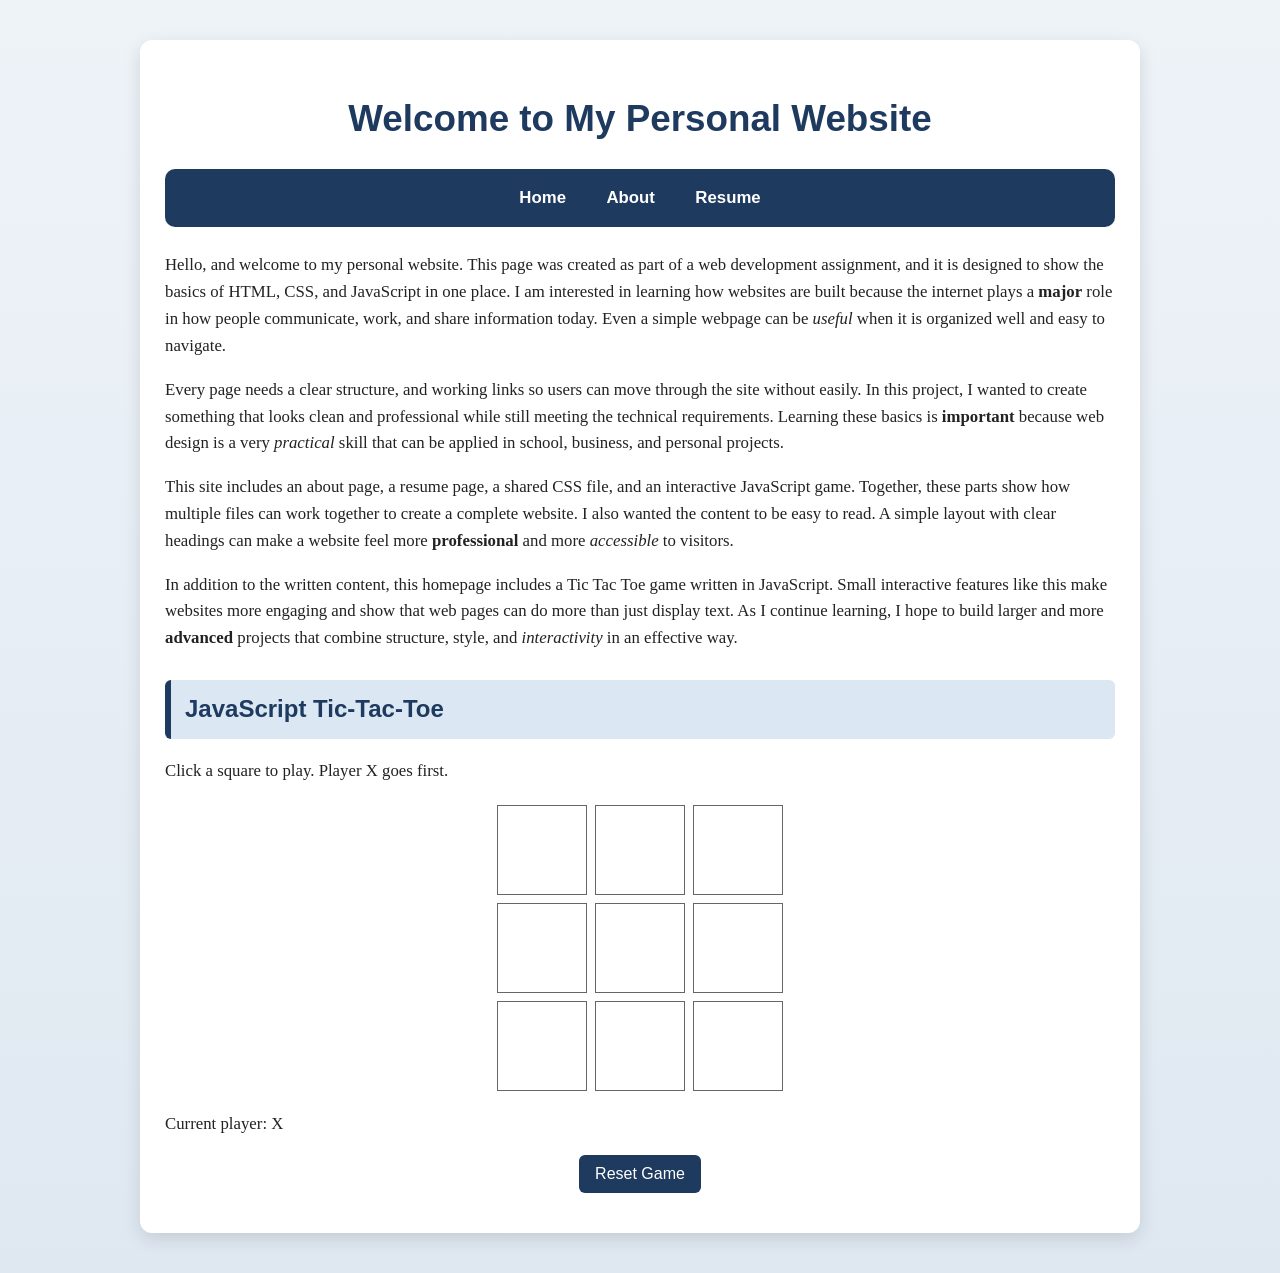
<file: index.html>
<!DOCTYPE html>
<html lang="en">
<head>
  <meta charset="UTF-8">
  <meta name="viewport" content="width=device-width, initial-scale=1.0">
  <title>Tyler Hughes | Home</title>
  <link rel="stylesheet" type="text/css" href="fancy.css">
</head>

  <body>
  <div class="container">
   
  

  <h1>Welcome to My Personal Website</h1>

<nav class="navbar">
  <a href="index.html">Home</a>
  <a href="about.html">About</a>
  <a href="resume.html">Resume</a>
</nav>

  <p>
    Hello, and welcome to my personal website. This page was created as part of a web development assignment, and it is designed to show the basics of HTML, CSS, and JavaScript in one place. I am interested in learning how websites are built because the internet plays a <strong>major</strong> role in how people communicate, work, and share information today. Even a simple webpage can be <em>useful</em> when it is organized well and easy to navigate.
  </p>

  <p>
     Every page needs a clear structure, and working links so users can move through the site without easily. In this project, I wanted to create something that looks clean and professional while still meeting the technical requirements. Learning these basics is <strong>important</strong> because web design is a very <em>practical</em> skill that can be applied in school, business, and personal projects.
  </p>

  <p>
    This site includes an about page, a resume page, a shared CSS file, and an interactive JavaScript game. Together, these parts show how multiple files can work together to create a complete website. I also wanted the content to be easy to read. A simple layout with clear headings can make a website feel more <strong>professional</strong> and more <em>accessible</em> to visitors.
  </p>

  <p>
    In addition to the written content, this homepage includes a Tic Tac Toe game written in JavaScript. Small interactive features like this make websites more engaging and show that web pages can do more than just display text. As I continue learning, I hope to build larger and more <strong>advanced</strong> projects that combine structure, style, and <em>interactivity</em> in an effective way.
  </p>

  <section>
    <h2>JavaScript Tic-Tac-Toe</h2>
    <p>Click a square to play. Player X goes first.</p>
    <div id="game-board" class="board">
      <button class="cell" data-index="0" aria-label="Cell 1"></button>
      <button class="cell" data-index="1" aria-label="Cell 2"></button>
      <button class="cell" data-index="2" aria-label="Cell 3"></button>
      <button class="cell" data-index="3" aria-label="Cell 4"></button>
      <button class="cell" data-index="4" aria-label="Cell 5"></button>
      <button class="cell" data-index="5" aria-label="Cell 6"></button>
      <button class="cell" data-index="6" aria-label="Cell 7"></button>
      <button class="cell" data-index="7" aria-label="Cell 8"></button>
      <button class="cell" data-index="8" aria-label="Cell 9"></button>
    </div>
    <p id="status">Current player: X</p>
    <button id="reset-button">Reset Game</button>
  </section>

  <script>
    const cells = document.querySelectorAll('.cell');
    const statusText = document.getElementById('status');
    const resetButton = document.getElementById('reset-button');

    let board = ['', '', '', '', '', '', '', '', ''];
    let currentPlayer = 'X';
    let gameActive = true;

    const winningCombos = [
      [0, 1, 2],
      [3, 4, 5],
      [6, 7, 8],
      [0, 3, 6],
      [1, 4, 7],
      [2, 5, 8],
      [0, 4, 8],
      [2, 4, 6]
    ];

    function handleCellClick(event) {
      const index = event.target.getAttribute('data-index');

      if (board[index] !== '' || !gameActive) {
        return;
      }

      board[index] = currentPlayer;
      event.target.textContent = currentPlayer;

      if (checkWinner()) {
        statusText.textContent = 'Player ' + currentPlayer + ' wins!';
        gameActive = false;
        return;
      }

      if (!board.includes('')) {
        statusText.textContent = 'It is a draw!';
        gameActive = false;
        return;
      }

      currentPlayer = currentPlayer === 'X' ? 'O' : 'X';
      statusText.textContent = 'Current player: ' + currentPlayer;
    }

    function checkWinner() {
      for (let i = 0; i < winningCombos.length; i++) {
        const [a, b, c] = winningCombos[i];
        if (board[a] && board[a] === board[b] && board[a] === board[c]) {
          return true;
        }
      }
      return false;
    }

    function resetGame() {
      board = ['', '', '', '', '', '', '', '', ''];
      currentPlayer = 'X';
      gameActive = true;
      statusText.textContent = 'Current player: X';
      cells.forEach((cell) => {
        cell.textContent = '';
      });
    }

    cells.forEach((cell) => {
      cell.addEventListener('click', handleCellClick);
    });

    resetButton.addEventListener('click', resetGame);
  </script>
  </div>
  </body>
</html>
</file>
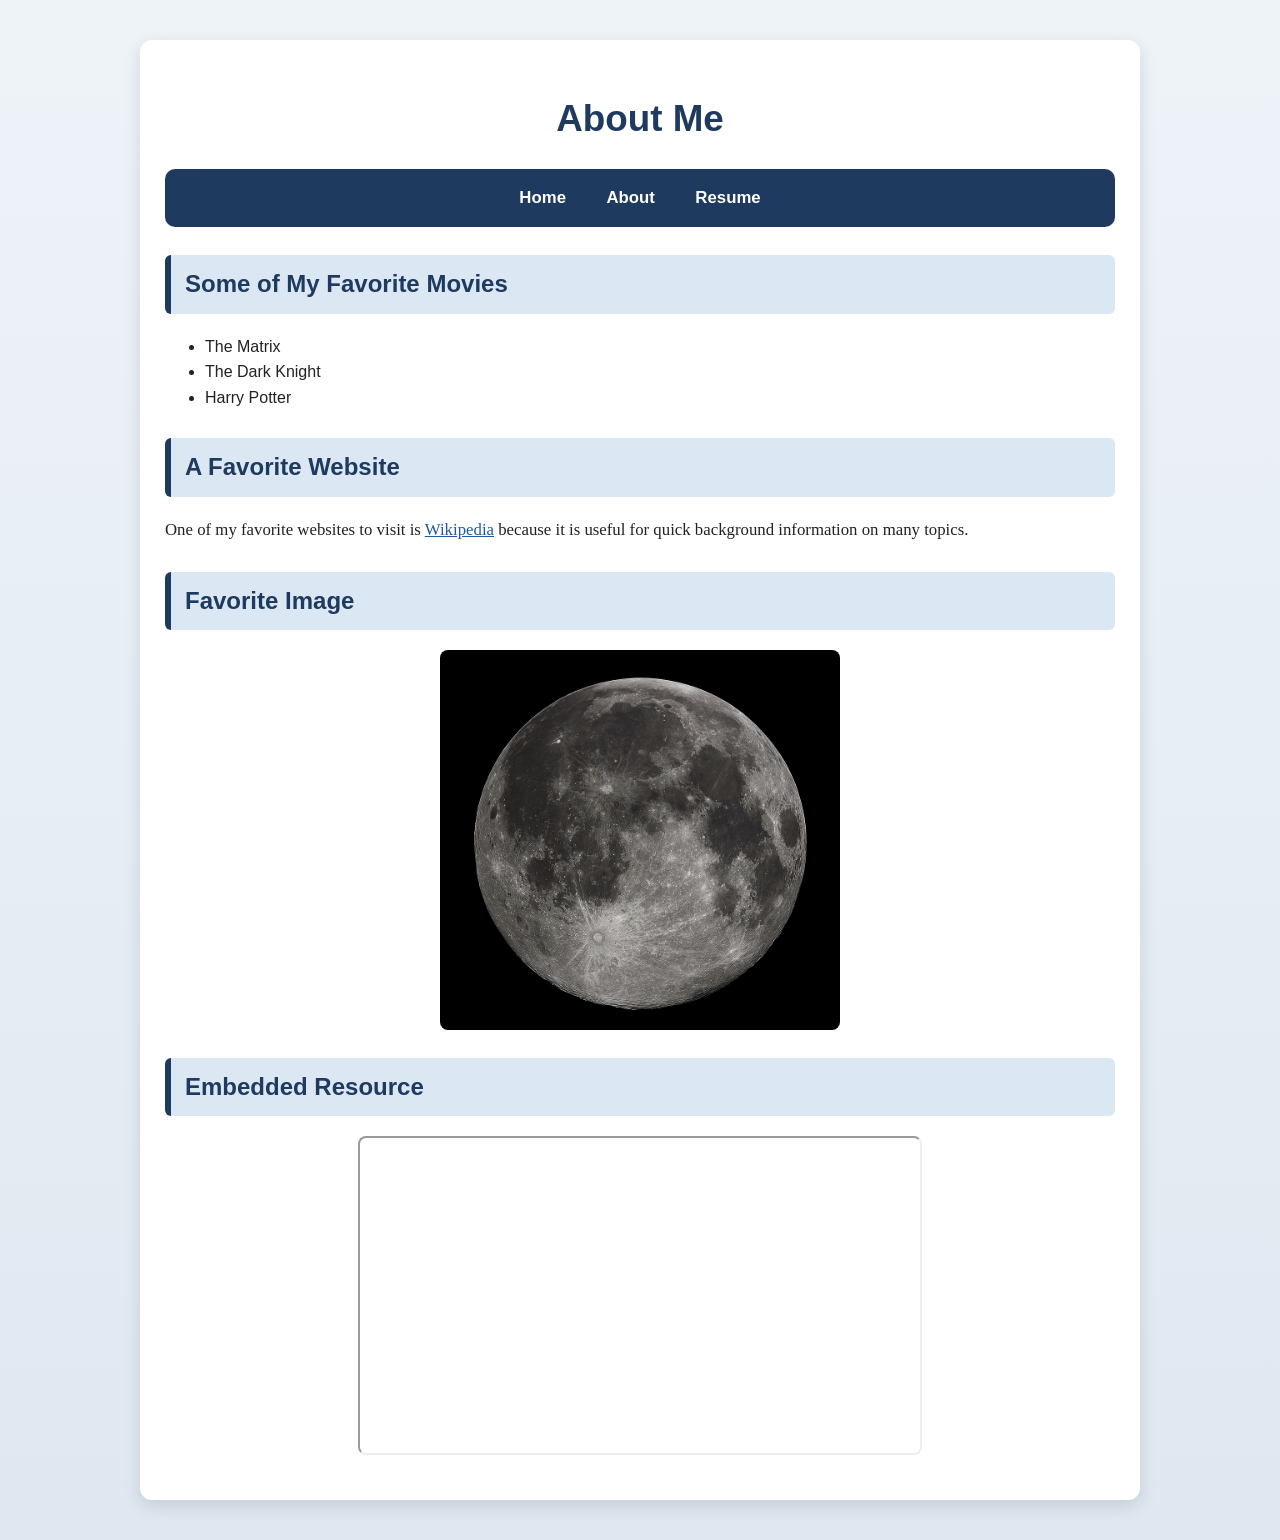
<file: about.html>
<!DOCTYPE html>
<html lang="en">
<head>
  <meta charset="UTF-8">
  <meta name="viewport" content="width=device-width, initial-scale=1.0">
  <title>Tyler Hughes | About</title>
  <link rel="stylesheet" type="text/css" href="fancy.css">
</head>

<body>
  <div class="container">

    <h1>About Me</h1>

<nav class="navbar">
  <a href="index.html">Home</a>
  <a href="about.html">About</a>
  <a href="resume.html">Resume</a>
</nav>

    <h2>Some of My Favorite Movies</h2>
    <ul>
      <li>The Matrix</li>
      <li>The Dark Knight</li>
      <li>Harry Potter</li>
    </ul>

    <h2>A Favorite Website</h2>
    <p>
      One of my favorite websites to visit is
      <a href="https://www.wikipedia.org/" target="_blank" rel="noopener noreferrer">Wikipedia</a>
      because it is useful for quick background information on many topics.
    </p>

    <h2>Favorite Image</h2>
    <img src="FullMoon2010.jpg.webp" alt="Image of the moon" width="400">

    <h2>Embedded Resource</h2>
    <iframe
      width="560"
      height="315"
      src="https://www.youtube.com/embed/dQw4w9WgXcQ"
      title="YouTube video player"
      allow="accelerometer; autoplay; clipboard-write; encrypted-media; gyroscope; picture-in-picture; web-share"
      allowfullscreen>
    </iframe>

  </div>
</body>
</html>
</file>
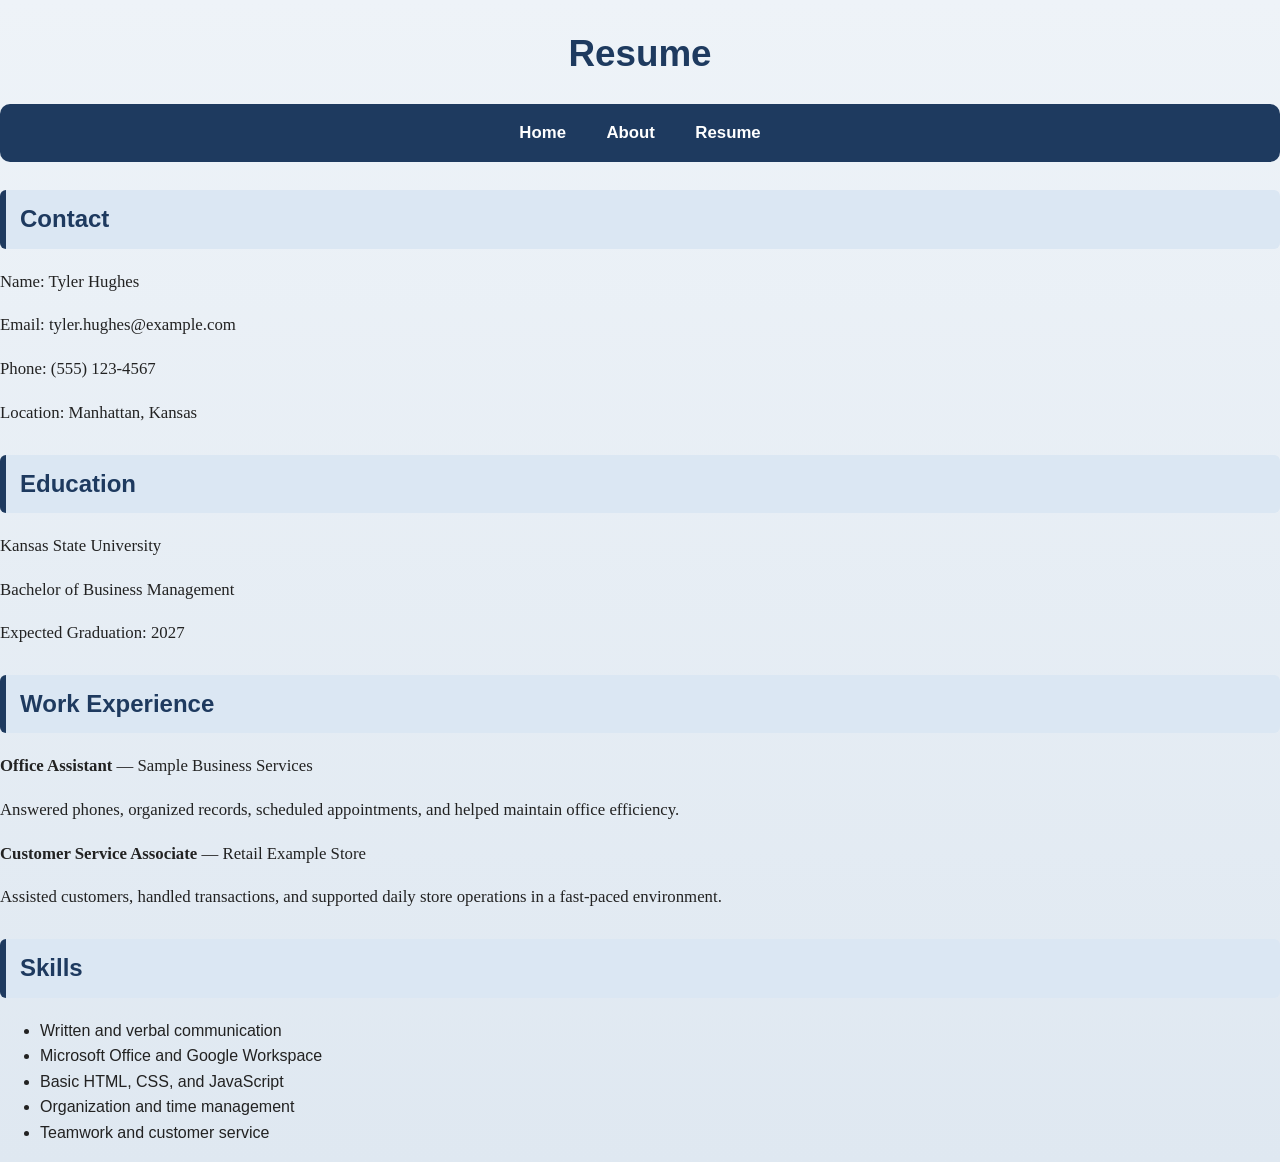
<file: resume.html>
<!DOCTYPE html>
<html lang="en">
<head>
  <meta charset="UTF-8">
  <meta name="viewport" content="width=device-width, initial-scale=1.0">
  <title>Tyler Hughes | Resume</title>
  <link rel="stylesheet" type="text/css" href="fancy.css">
</head>
<body>
  <h1>Resume</h1>

<nav class="navbar">
  <a href="index.html">Home</a>
  <a href="about.html">About</a>
  <a href="resume.html">Resume</a>
</nav>

  <div>
    <h2>Contact</h2>
    <p>Name: Tyler Hughes</p>
    <p>Email: tyler.hughes@example.com</p>
    <p>Phone: (555) 123-4567</p>
    <p>Location: Manhattan, Kansas</p>
  </div>

  <div>
    <h2>Education</h2>
    <p>Kansas State University</p>
    <p>Bachelor of Business Management</p>
    <p>Expected Graduation: 2027</p>
  </div>

  <div>
    <h2>Work Experience</h2>
    <p><strong>Office Assistant</strong> — Sample Business Services</p>
    <p>Answered phones, organized records, scheduled appointments, and helped maintain office efficiency.</p>

    <p><strong>Customer Service Associate</strong> — Retail Example Store</p>
    <p>Assisted customers, handled transactions, and supported daily store operations in a fast-paced environment.</p>
  </div>

  <div>
    <h2>Skills</h2>
    <ul>
      <li>Written and verbal communication</li>
      <li>Microsoft Office and Google Workspace</li>
      <li>Basic HTML, CSS, and JavaScript</li>
      <li>Organization and time management</li>
      <li>Teamwork and customer service</li>
    </ul>
  </div>
</body>
</html>
</file>
<file: fancy.css>
body {
  background: linear-gradient(to bottom, #eef3f8, #dfe8f1);
  color: #222;
  margin: 0;
  font-family: Arial, Helvetica, sans-serif;
  line-height: 1.6;
}

.container {
  max-width: 950px;
  margin: 40px auto;
  padding: 25px;
  background-color: white;
  border-radius: 12px;
  box-shadow: 0 6px 18px rgba(0, 0, 0, 0.12);
}

.navbar {
  background-color: #1e3a5f;
  padding: 16px 20px;
  border-radius: 10px;
  margin-bottom: 25px;
  text-align: center;
}

.navbar a {
  color: white;
  text-decoration: none;
  margin: 0 18px;
  font-weight: bold;
  font-size: 1.05em;
}

.navbar a:hover {
  color: #ffd166;
}

h1 {
  text-align: center;
  color: #1e3a5f;
  font-size: 2.3em;
  margin-bottom: 20px;
}

h2 {
  background-color: #dbe7f3;
  color: #1e3a5f;
  padding: 10px 14px;
  border-left: 6px solid #1e3a5f;
  border-radius: 6px;
  margin-top: 28px;
}

p {
  font-family: Georgia, "Times New Roman", serif;
  font-size: 1.05em;
}

a {
  color: #1f5aa6;
}

a:hover {
  text-decoration: none;
}

img,
iframe {
  display: block;
  margin: 20px auto;
  max-width: 100%;
  border-radius: 8px;
}

.board {
  display: grid;
  grid-template-columns: repeat(3, 90px);
  gap: 8px;
  justify-content: center;
  margin: 20px auto;
}

.cell {
  width: 90px;
  height: 90px;
  font-size: 2em;
  cursor: pointer;
  border: 1px solid #666;
  background-color: #fff;
}

#reset-button {
  display: block;
  margin: 15px auto;
  padding: 10px 16px;
  font-size: 1em;
  cursor: pointer;
  background-color: #1e3a5f;
  color: white;
  border: none;
  border-radius: 6px;
}

#reset-button:hover {
  background-color: #2d517f;
}

.cell:hover {
  background-color: #e6eef7;
}

a {
  transition: 0.2s;
}

.container {
  transition: 0.3s;
}

.container:hover {
  transform: translateY(-2px);
}

.navbar a {
  transition: 0.2s;
}
</file>
